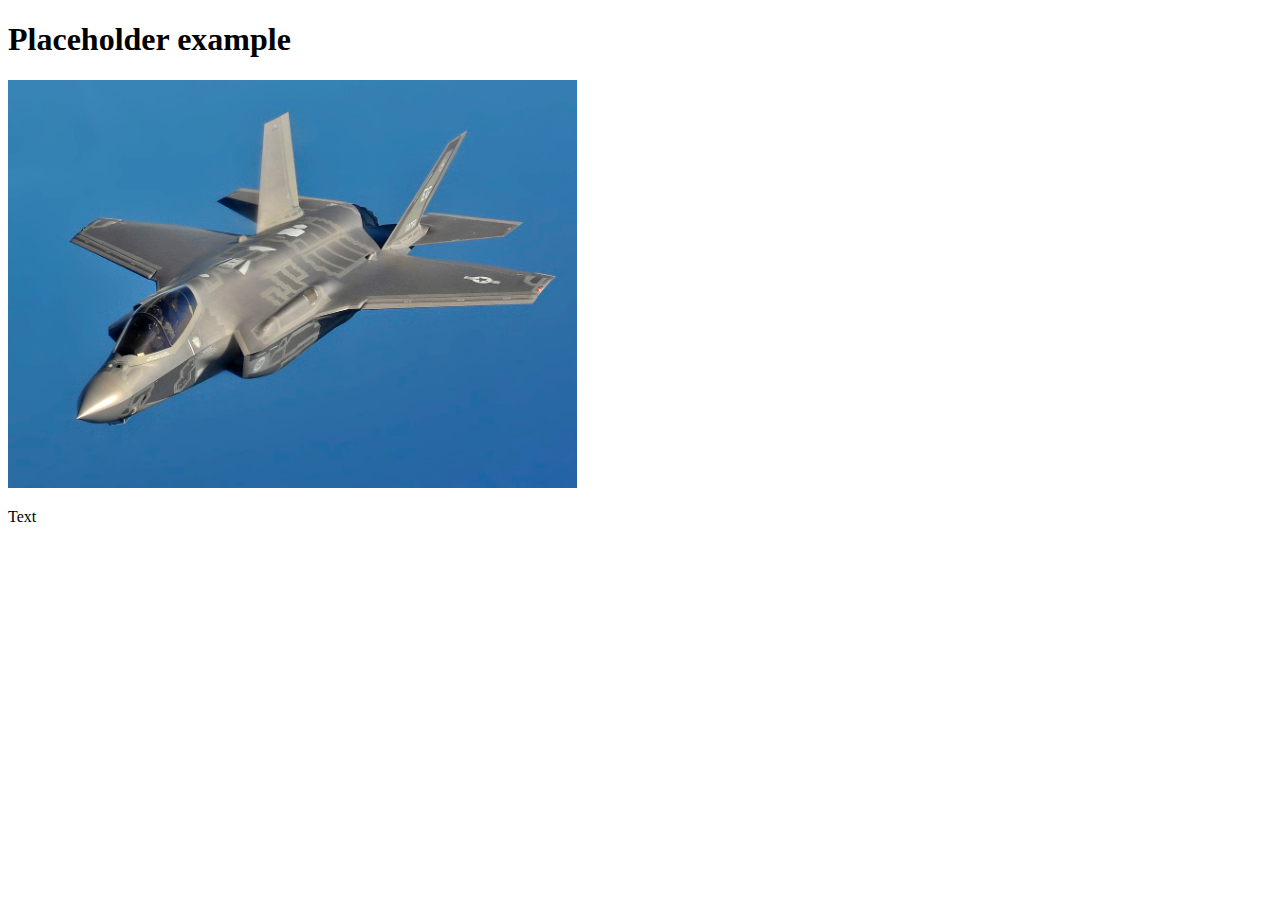
<file: placeholder/index.html>
<!doctype html>

<html lang="en">

<head>
    <meta charset="utf-8">

    <title>Placeholder</title>
    <script src="placeholder.js"></script>
</head>

<body>
    <h1>Placeholder example</h1>
    <img data-place="f35.png" height="408px">
    <p>Text</p>
</body>

</html>
</file>
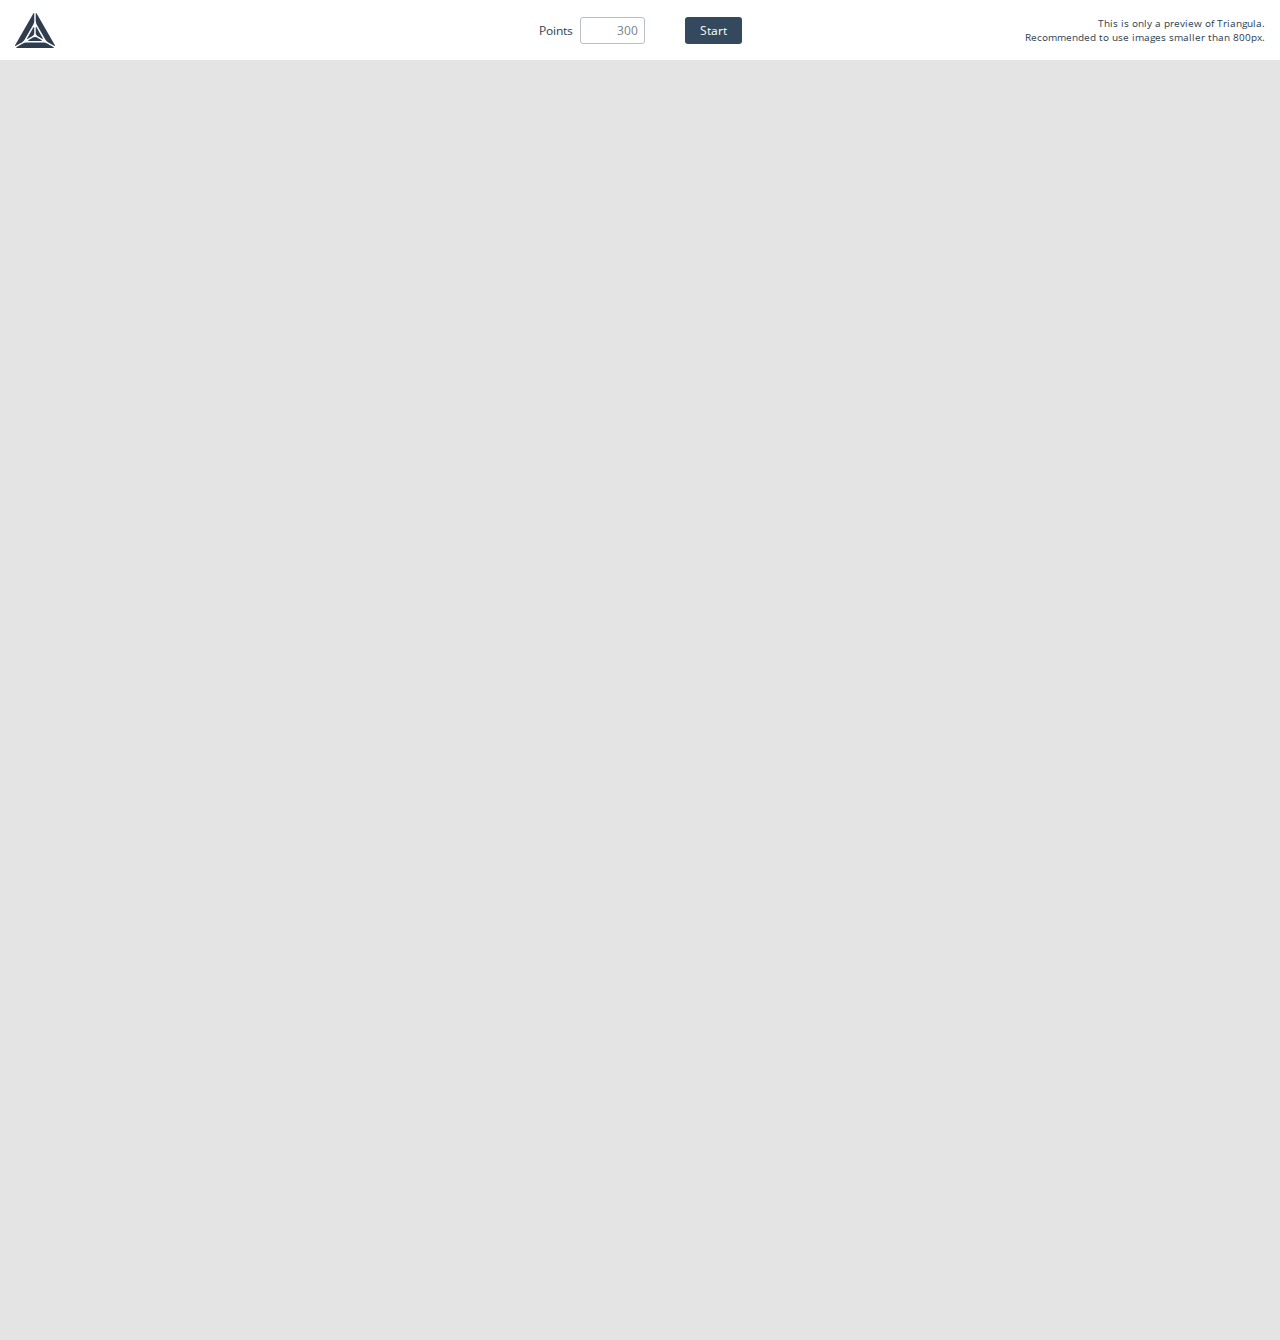
<file: triangula/index.html>
<html>
<head>
    <meta charset="utf-8"/>
    <link rel="icon" type="image/png" href="favicon.png"/>

    <title>Triangula Preview</title>
    <style>
        @font-face {
            font-family: 'Open Sans';
            font-style: normal;
            font-weight: 400;
            src: local(''), url('./assets/open-sans-v18-latin-regular.woff2') format('woff2'), /* Chrome 26+, Opera 23+, Firefox 39+ */ url('./assets/open-sans-v18-latin-regular.woff') format('woff');
        }

        body, html {
            margin: 0px;
            padding: 0px;
        }

        body {
            display: flex;
            flex-direction: column;
            width: 100%;
            height: 100%;
        }

        #renderarea {
            margin: 0px;
            padding: 0px;
            background-color: #e4e4e4;
            flex: 1;
            display: block;
        }

        #top {
            background-color: white;
            margin: 0px;
            padding: 0px;
            flex: 0 0 60px;
            display: flex;
            flex-direction: row;
        }

        #inputs {
            width: 100%;
            height: 100%;
            margin: 0px;
            padding: 0px;
            display: flex;
            justify-content: center;
            align-items: center;
            flex: 1;
        }

        #render {
            margin: 0px;
            padding: 0px;
            display: block;
            width: 100%;
            height: 100%;
        }

        .input {
            width: 65px;
            padding: 4px 6px 4px 6px;
            margin: 0px;
            font-size: 12px;
            font-family: 'Open sans';
            border: 1px solid #b7bec7;
            color: #747e8a;
            background-color: #ffffff;
            border-radius: 3px;
            transition: all 0.25s;
            text-align: right;
            box-sizing: border-box;
            -moz-box-sizing: border-box;
            -webkit-box-sizing: border-box;
            margin-left: 7px;
            margin-right: 20px;
        }

        .input::-webkit-outer-spin-button, input::-webkit-inner-spin-button {
            -webkit-appearance: none;
            margin: 0;
        }

        .input:focus {
            color: #2c3e50;
            outline: none;
            border: 1px solid #34495e;
            box-shadow: none;
        }

        .input[type=number] {
            -moz-appearance: textfield;
        }

        #upload {
            font-size: 12px;
            font-family: 'Open sans';
            background-color: #34495e;
            color: white;
            border-radius: 3px;
            padding: 5px 15px 5px 15px;
            box-sizing: border-box;
            -moz-box-sizing: border-box;
            -webkit-box-sizing: border-box;
            margin-left: 20px;
            transition: all 0.1s;
        }

        #upload:hover {
            background-color: #4d6177;
            cursor: pointer;
        }

        #upload:active {
            background-color: #34485c;
        }

        input[type="file"] {
            display: none;
        }

        .subhead {
            margin: 0px;
            font-size: 12px;
            color: #2c3e50;
            font-family: 'Open sans';
        }

        #logo {
            flex: 0 0 240px;
            display: flex;
            align-items: center;
            margin-left: 15px;
        }

        #info {
            flex: 0 0 240px;
            display: flex;
            align-items: center;
            margin-right: 15px;
            font-size: 10px;
            font-family: 'Open Sans';
            color: #2c3e50;
            text-align: right;
        }
    </style>
</head>

<body>
<script src="wasm_exec.js"></script>

<script>
    (async function loadAndRunGoWasm() {
        const go = new Go();
        const response = await fetch("lib.wasm");
        const buffer = await response.arrayBuffer();
        const result = await WebAssembly.instantiate(buffer, go.importObject);
        go.run(result.instance);
    })()
</script>

<div id="top">
    <div id="logo">
        <a href="https://github.com/RH12503/triangula"><img src="assets/logo.svg" height="35px"></a>
    </div>
    <div id="inputs">
        <p class="subhead">Points</p>
        <input type="number" class="input" id="points" step="1" value="300">
        <label id="upload">
            <input type="file"/>
            Start
        </label>
    </div>

    <div id="info">
        This is only a preview of Triangula. Recommended to use images smaller than 800px.
    </div>
</div>
<div id="renderarea">
    <svg id="render" viewBox="0 0 100 100" xmlns="http://www.w3.org/2000/svg">
    </svg>
</div>
<script>
    function generation() {
        let json = stepAlgorithm();

        let data = JSON.parse(json)

        let width = data.Width;
        let height = data.Height;

        var svg = `<svg id="render" viewBox="0 0 ${width} ${height}"
 xmlns="http://www.w3.org/2000/svg" shape-rendering="crispEdges">`;
        for (let tri of data.Data) {
            let c = tri.Color;
            let t = tri.Triangle.Points;

            svg += `<polygon points="${t[0].X * width},${t[0].Y * height}
${t[1].X * width},${t[1].Y * height} ${t[2].X * width},${t[2].Y * height}"
fill="rgb(${c.R * 100}%, ${c.G * 100}%, ${c.B * 100}%)"/>`;
        }
        svg += `</svg>`;
        document.getElementById('render').outerHTML = svg;
    }

    function uploaded(event) {
        if (event.target.files && event.target.files[0]) {
            const reader = new FileReader();

            reader.addEventListener("load", function (e) {
                initAlgorithm(e.target.result, parseInt(document.getElementById("points").value));
                setInterval(generation, 0)
            });

            reader.readAsDataURL(event.target.files[0]);
        }
    }

    document.getElementById("upload").addEventListener("change", (event) => uploaded(event));
</script>
</body>
</html>
</file>
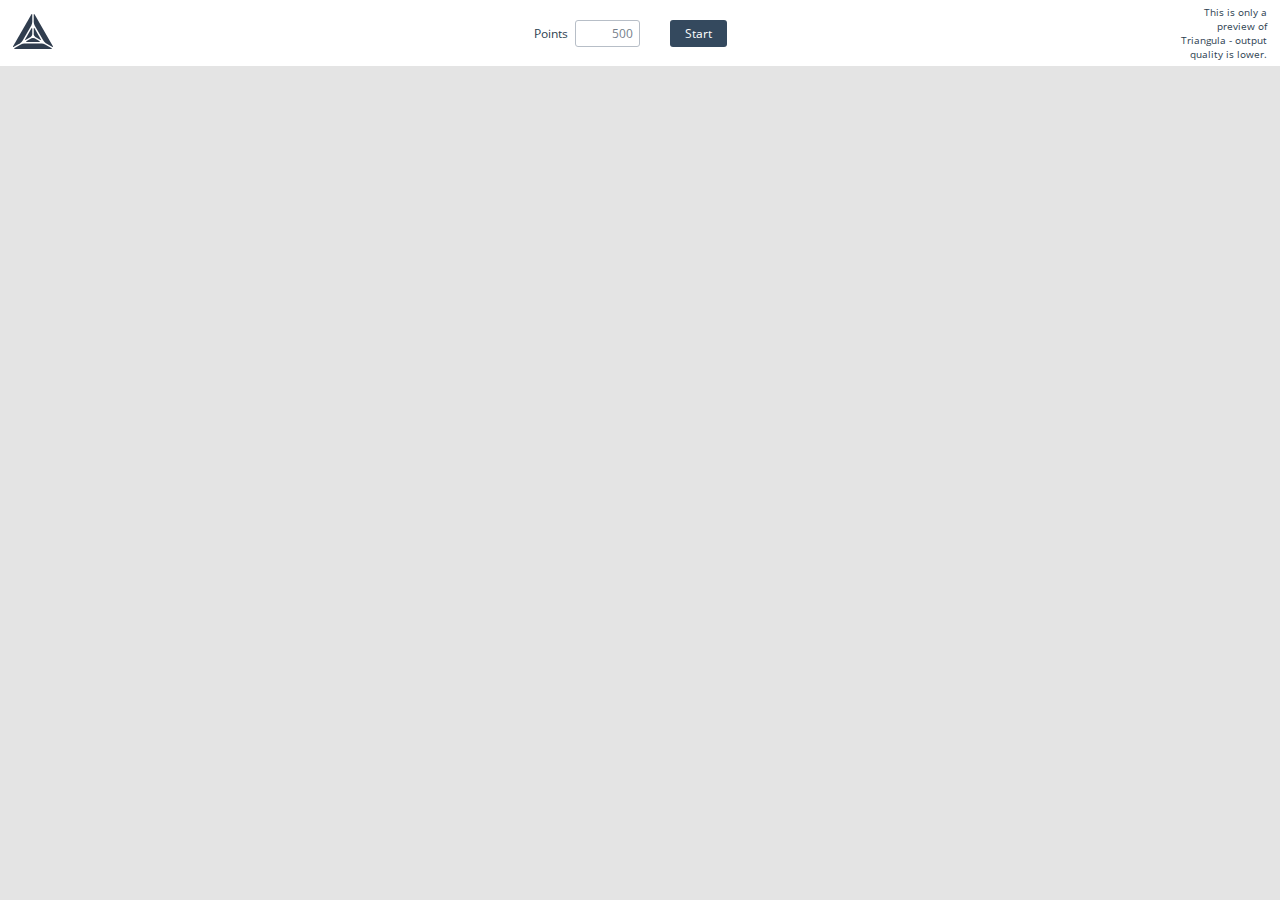
<file: triangulav2/index.html>
<!DOCTYPE html>
<html>
<head>
    <meta charset="utf-8"/>
    <meta name="viewport" content="width=device-width, initial-scale=1.0">


    <link rel="icon" type="image/png" href="favicon.png"/>
    <link rel="stylesheet" href="style.css">
    <script src="wasm_exec.js"></script>

    <title>Triangula Preview</title>
</head>

<body>
<div id="content">
    <div id="top">
        <div id="logo">
            <a href="https://github.com/RH12503/triangula"><img src="assets/logo.svg" height="35px"></a>
        </div>
        <div id="inputs">
            <p class="subhead">Points</p>
            <input type="number" class="input" id="points" step="1" value="500">
            <label id="upload">
                <input id="start" type="file" accept="image/png, image/jpeg"/>
                Start
            </label>
        </div>

        <div id="info">
            This is only a preview of Triangula - output quality is lower.
        </div>
    </div>
    <div id="renderarea">
        <svg id="render" viewBox="0 0 100 100" preserveAspectRatio="xMidYMid meet" xmlns="http://www.w3.org/2000/svg">
        </svg>
    </div>
</div>
</body>

<script>
    function render(json) {
        let data = JSON.parse(json)

        let width = data.Width;
        let height = data.Height;

        var svg = `<svg id="render" viewBox="0 0 ${width} ${height}"
 xmlns="http://www.w3.org/2000/svg" preserveAspectRatio="xMidYMid meet" shape-rendering="crispEdges">`;
        for (let tri of data.Data) {
            let c = tri.Color;
            let t = tri.Triangle.Points;

            svg += `<polygon points="${t[0].X * width},${t[0].Y * height}
${t[1].X * width},${t[1].Y * height} ${t[2].X * width},${t[2].Y * height}"
fill="rgb(${c.R / 255 * 100}%, ${c.G / 255 * 100}%, ${c.B / 255 * 100}%)"/>`;
        }
        svg += `</svg>`;
        document.getElementById('render').outerHTML = svg;
    }

    function uploaded(event) {
        if (event.target.files && event.target.files[0]) {
            const img = new Image();

            img.src = URL.createObjectURL(event.target.files[0]);

            img.onload = function () {
                const canvas = document.createElement("canvas");

                let scale = 1;
                const maxDim = 1008;

                if (img.width > maxDim || img.height > maxDim) {
                    if (img.width > img.height) {
                        scale = maxDim / img.width;
                    } else {
                        scale = maxDim / img.height;
                    }

                }
                canvas.width = img.width * scale;
                canvas.height = img.height * scale;
                const ctx = canvas.getContext("2d");
                ctx.drawImage(img, 0, 0, canvas.width, canvas.height);

                const worker = new Worker('worker.js');
                worker.postMessage({
                    eventType: "INITIALISE",
                    eventData: JSON.stringify({
                        image: canvas.toDataURL(),
                        points: parseInt(document.getElementById("points").value)
                    })
                });

                document.getElementById("start").disabled = true;
                document.getElementById("upload").classList.add("disabled");

                worker.onmessage = (event) => {
                    if (event.data.done) {
                        return;
                    }
                    if (event.data.error) {
                        return;
                    }
                    render(event.data.message.renderData);
                }
            }
        }
    }

    document.getElementById("upload").addEventListener("change", uploaded);
</script>
</html>
</file>
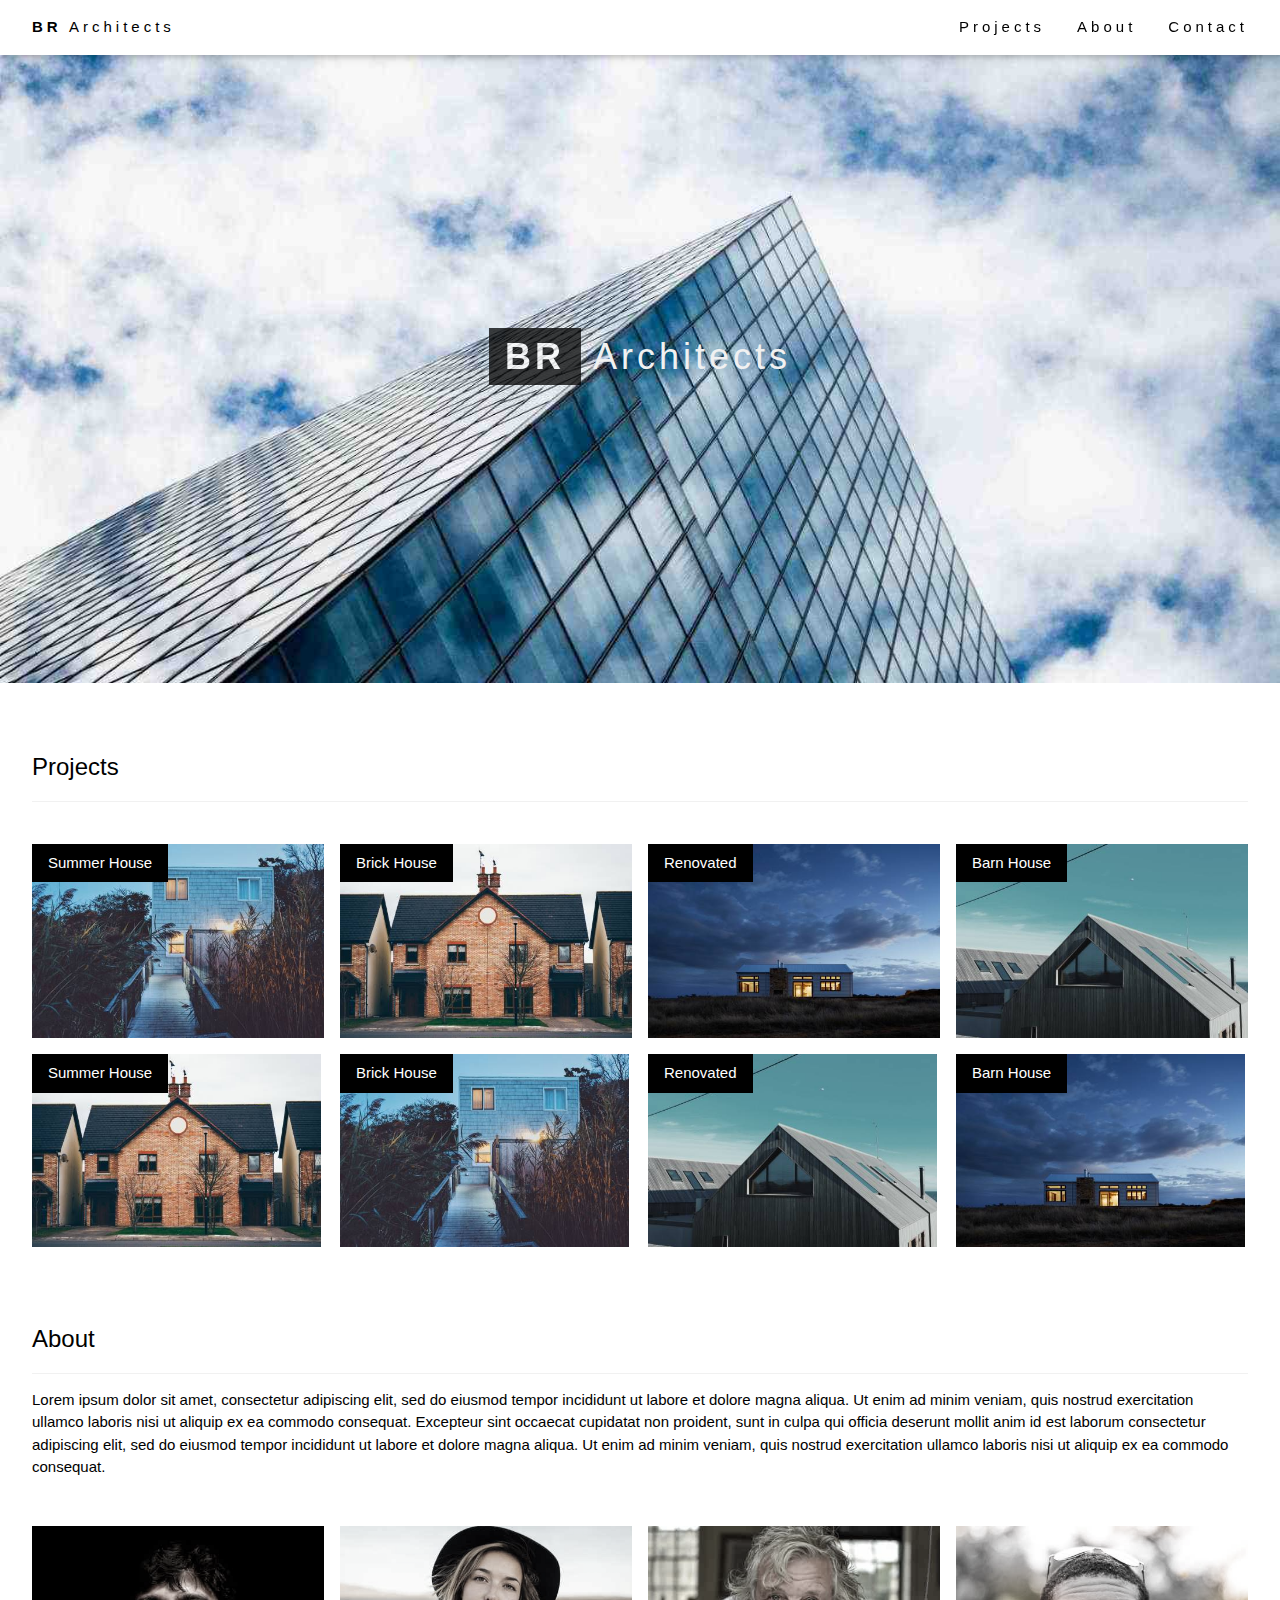
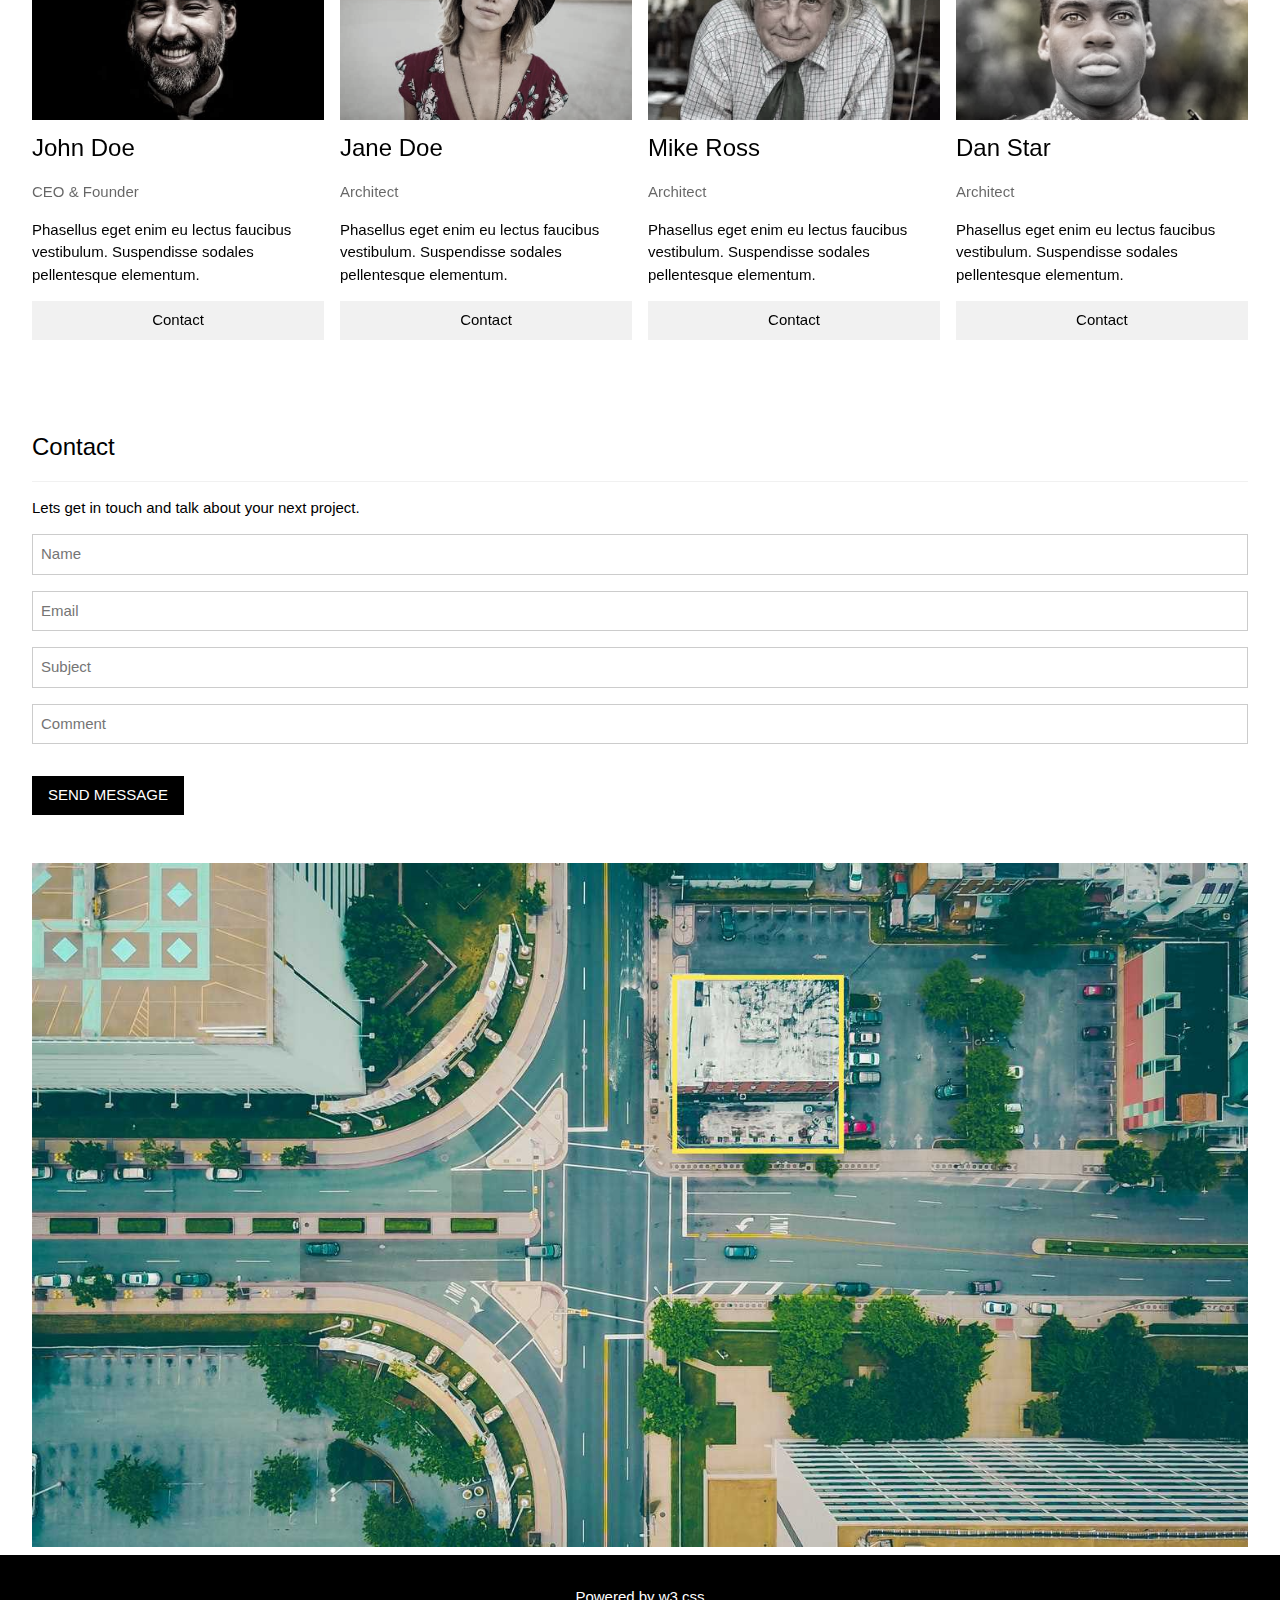
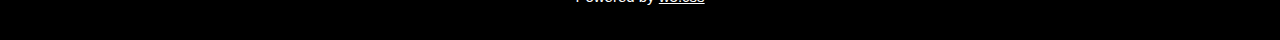
<file: W3/index.html>
<!DOCTYPE html>
<!-- saved from url=(0064)https://www.w3schools.com/w3css/tryw3css_templates_architect.htm -->
<html><head><meta http-equiv="Content-Type" content="text/html; charset=UTF-8"><title>W3.CSS Template</title>

<meta name="viewport" content="width=device-width, initial-scale=1">
<link rel="stylesheet" href="./W3.CSS Template_files/w3.css">
<script src="placeholdercanvas.js"></script>
</head><body data-new-gr-c-s-check-loaded="14.1008.0" data-gr-ext-installed="">

<!-- Navbar (sit on top) -->
<div class="w3-top">
  <div class="w3-bar w3-white w3-wide w3-padding w3-card">
    <a href="https://www.w3schools.com/w3css/tryw3css_templates_architect.htm#home" class="w3-bar-item w3-button"><b>BR</b> Architects</a>
    <!-- Float links to the right. Hide them on small screens -->
    <div class="w3-right w3-hide-small">
      <a href="https://www.w3schools.com/w3css/tryw3css_templates_architect.htm#projects" class="w3-bar-item w3-button">Projects</a>
      <a href="https://www.w3schools.com/w3css/tryw3css_templates_architect.htm#about" class="w3-bar-item w3-button">About</a>
      <a href="https://www.w3schools.com/w3css/tryw3css_templates_architect.htm#contact" class="w3-bar-item w3-button">Contact</a>
    </div>
  </div>
</div>

<!-- Header -->
<header class="w3-display-container w3-content w3-wide" style="max-width:1500px;" id="home">
  <img class="w3-image" data-src="./W3.CSS Template_files/architect.jpg" alt="Architecture" width="1500" height="800">
  <div class="w3-display-middle w3-margin-top w3-center">
    <h1 class="w3-xxlarge w3-text-white"><span class="w3-padding w3-black w3-opacity-min"><b>BR</b></span> <span class="w3-hide-small w3-text-light-grey">Architects</span></h1>
  </div>
</header>

<!-- Page content -->
<div class="w3-content w3-padding" style="max-width:1564px">

  <!-- Project Section -->
  <div class="w3-container w3-padding-32" id="projects">
    <h3 class="w3-border-bottom w3-border-light-grey w3-padding-16">Projects</h3>
  </div>

  <div class="w3-row-padding">
    <div class="w3-col l3 m6 w3-margin-bottom">
      <div class="w3-display-container">
        <div class="w3-display-topleft w3-black w3-padding">Summer House</div>
        <img data-src="./W3.CSS Template_files/house5.jpg" alt="House" style="width:100%">
      </div>
    </div>
    <div class="w3-col l3 m6 w3-margin-bottom">
      <div class="w3-display-container">
        <div class="w3-display-topleft w3-black w3-padding">Brick House</div>
        <img data-src="./W3.CSS Template_files/house2.jpg" alt="House" style="width:100%">
      </div>
    </div>
    <div class="w3-col l3 m6 w3-margin-bottom">
      <div class="w3-display-container">
        <div class="w3-display-topleft w3-black w3-padding">Renovated</div>
        <img data-src="./W3.CSS Template_files/house3.jpg" alt="House" style="width:100%">
      </div>
    </div>
    <div class="w3-col l3 m6 w3-margin-bottom">
      <div class="w3-display-container">
        <div class="w3-display-topleft w3-black w3-padding">Barn House</div>
        <img data-src="./W3.CSS Template_files/house4.jpg" alt="House" style="width:100%">
      </div>
    </div>
  </div>

  <div class="w3-row-padding">
    <div class="w3-col l3 m6 w3-margin-bottom">
      <div class="w3-display-container">
        <div class="w3-display-topleft w3-black w3-padding">Summer House</div>
        <img data-src="./W3.CSS Template_files/house2.jpg" alt="House" style="width:99%">
      </div>
    </div>
    <div class="w3-col l3 m6 w3-margin-bottom">
      <div class="w3-display-container">
        <div class="w3-display-topleft w3-black w3-padding">Brick House</div>
        <img data-src="./W3.CSS Template_files/house5.jpg" alt="House" style="width:99%">
      </div>
    </div>
    <div class="w3-col l3 m6 w3-margin-bottom">
      <div class="w3-display-container">
        <div class="w3-display-topleft w3-black w3-padding">Renovated</div>
        <img data-src="./W3.CSS Template_files/house4.jpg" alt="House" style="width:99%">
      </div>
    </div>
    <div class="w3-col l3 m6 w3-margin-bottom">
      <div class="w3-display-container">
        <div class="w3-display-topleft w3-black w3-padding">Barn House</div>
        <img data-src="./W3.CSS Template_files/house3.jpg" alt="House" style="width:99%">
      </div>
    </div>
  </div>

  <!-- About Section -->
  <div class="w3-container w3-padding-32" id="about">
    <h3 class="w3-border-bottom w3-border-light-grey w3-padding-16">About</h3>
    <p>Lorem ipsum dolor sit amet, consectetur adipiscing elit, sed do eiusmod tempor incididunt ut labore et dolore magna aliqua. Ut enim ad minim veniam, quis nostrud exercitation ullamco laboris nisi ut aliquip ex ea commodo consequat. Excepteur sint
      occaecat cupidatat non proident, sunt in culpa qui officia deserunt mollit anim id est laborum consectetur adipiscing elit, sed do eiusmod tempor incididunt ut labore et dolore magna aliqua. Ut enim ad minim veniam, quis nostrud exercitation ullamco
      laboris nisi ut aliquip ex ea commodo consequat.
    </p>
  </div>

  <div class="w3-row-padding w3-grayscale">
    <div class="w3-col l3 m6 w3-margin-bottom">
      <img data-src="./W3.CSS Template_files/team2.jpg" alt="John" style="width:100%">
      <h3>John Doe</h3>
      <p class="w3-opacity">CEO &amp; Founder</p>
      <p>Phasellus eget enim eu lectus faucibus vestibulum. Suspendisse sodales pellentesque elementum.</p>
      <p><button class="w3-button w3-light-grey w3-block">Contact</button></p>
    </div>
    <div class="w3-col l3 m6 w3-margin-bottom">
      <img data-src="./W3.CSS Template_files/team1.jpg" alt="Jane" style="width:100%">
      <h3>Jane Doe</h3>
      <p class="w3-opacity">Architect</p>
      <p>Phasellus eget enim eu lectus faucibus vestibulum. Suspendisse sodales pellentesque elementum.</p>
      <p><button class="w3-button w3-light-grey w3-block">Contact</button></p>
    </div>
    <div class="w3-col l3 m6 w3-margin-bottom">
      <img data-src="./W3.CSS Template_files/team3.jpg" alt="Mike" style="width:100%">
      <h3>Mike Ross</h3>
      <p class="w3-opacity">Architect</p>
      <p>Phasellus eget enim eu lectus faucibus vestibulum. Suspendisse sodales pellentesque elementum.</p>
      <p><button class="w3-button w3-light-grey w3-block">Contact</button></p>
    </div>
    <div class="w3-col l3 m6 w3-margin-bottom">
      <img data-src="./W3.CSS Template_files/team4.jpg" alt="Dan" style="width:100%">
      <h3>Dan Star</h3>
      <p class="w3-opacity">Architect</p>
      <p>Phasellus eget enim eu lectus faucibus vestibulum. Suspendisse sodales pellentesque elementum.</p>
      <p><button class="w3-button w3-light-grey w3-block">Contact</button></p>
    </div>
  </div>

  <!-- Contact Section -->
  <div class="w3-container w3-padding-32" id="contact">
    <h3 class="w3-border-bottom w3-border-light-grey w3-padding-16">Contact</h3>
    <p>Lets get in touch and talk about your next project.</p>
    <form action="https://www.w3schools.com/action_page.php" target="_blank">
      <input class="w3-input w3-border" type="text" placeholder="Name" required="" name="Name">
      <input class="w3-input w3-section w3-border" type="text" placeholder="Email" required="" name="Email">
      <input class="w3-input w3-section w3-border" type="text" placeholder="Subject" required="" name="Subject">
      <input class="w3-input w3-section w3-border" type="text" placeholder="Comment" required="" name="Comment">
      <button class="w3-button w3-black w3-section" type="submit">
        <i class="fa fa-paper-plane"></i> SEND MESSAGE
      </button>
    </form>
  </div>
  
<!-- Image of location/map -->
<div class="w3-container">
  <img data-src="./W3.CSS Template_files/map.jpg" class="w3-image" style="width:100%">
</div>

<!-- End page content -->
</div>


<!-- Footer -->
<footer class="w3-center w3-black w3-padding-16">
  <p>Powered by <a href="https://www.w3schools.com/w3css/default.asp" title="W3.CSS" target="_blank" class="w3-hover-text-green">w3.css</a></p>
</footer>


</body></html>
</file>
<file: triangulav2/style.css>
@font-face {
    font-family: 'Open Sans';
    font-style: normal;
    font-weight: 400;
    src: local(''), url('./assets/open-sans-v18-latin-regular.woff2') format('woff2'), /* Chrome 26+, Opera 23+, Firefox 39+ */ url('./assets/open-sans-v18-latin-regular.woff') format('woff');
}

body, html {
    margin: 0px;
    padding: 0px;
    width: 100%;
    height: 100%;
}

#content {
    display: flex;
    flex-direction: column;
    width: 100%;
    height: 100%;
    background-color: red;
}

#renderarea {
    margin: 0px;
    padding: 0px;
    background-color: #e4e4e4;
    flex:1;
    display: block;
    overflow:hidden;
}

#top {
    background-color: white;
    margin: 0px;
    padding: 0px;
    flex: 0 0 60px;
    display: flex;
    flex-direction: row;
}

#inputs {
    width: 100%;
    height: 100%;
    margin: 0px;
    padding: 0px;
    display: flex;
    justify-content: center;
    align-items: center;
    flex: 1;
}

#render {
    margin: 0px;
    padding: 0px;
    display: block;
    width: 100%;
    height: 100%;
}

.input {
    width: 65px;
    padding: 4px 6px 4px 6px;
    margin: 0px;
    font-size: 12px;
    font-family: 'Open sans';
    border: 1px solid #b7bec7;
    color: #747e8a;
    background-color: #ffffff;
    border-radius: 3px;
    transition: all 0.25s;
    text-align: right;
    box-sizing: border-box;
    -moz-box-sizing: border-box;
    -webkit-box-sizing: border-box;
    margin-left: 7px;
    margin-right: 10px;
}

.input::-webkit-outer-spin-button, input::-webkit-inner-spin-button {
    -webkit-appearance: none;
    margin: 0;
}

.input:focus {
    color: #2c3e50;
    outline: none;
    border: 1px solid #34495e;
    box-shadow: none;
}

.input[type=number] {
    -moz-appearance: textfield;
}

#upload {
    font-size: 12px;
    font-family: 'Open sans';
    background-color: #34495e;
    color: white;
    border-radius: 3px;
    padding: 5px 15px 5px 15px;
    box-sizing: border-box;
    -moz-box-sizing: border-box;
    -webkit-box-sizing: border-box;
    margin-left: 20px;
    transition: all 0.1s;
}

#upload:hover {
    background-color: #4d6177;
    cursor: pointer;
}

#upload:active {
    background-color: #34485c;
}

#upload.disabled {
    background-color: #34495eb7;
}
#upload:hover.disabled {
    background-color: #34495eb7;
    cursor: default;
}
#upload:active.disabled {
    background-color: #34495eb7;
}

input[type="file"] {
    display: none;
}

.subhead {
    margin: 0px;
    font-size: 12px;
    color: #2c3e50;
    font-family: 'Open sans';
}

#logo {
    flex: 0 0 70px;
    display: flex;
    align-items: center;
    margin-left: 13px;
}

#info {
    flex: 0 0 90px;
    display: flex;
    align-items: center;
    margin-right: 13px;
    padding-top: 5px;
    padding-bottom: 5px;
    font-size: 10px;
    font-family: 'Open Sans';
    color: #2c3e50;
    text-align: right;
}
</file>
